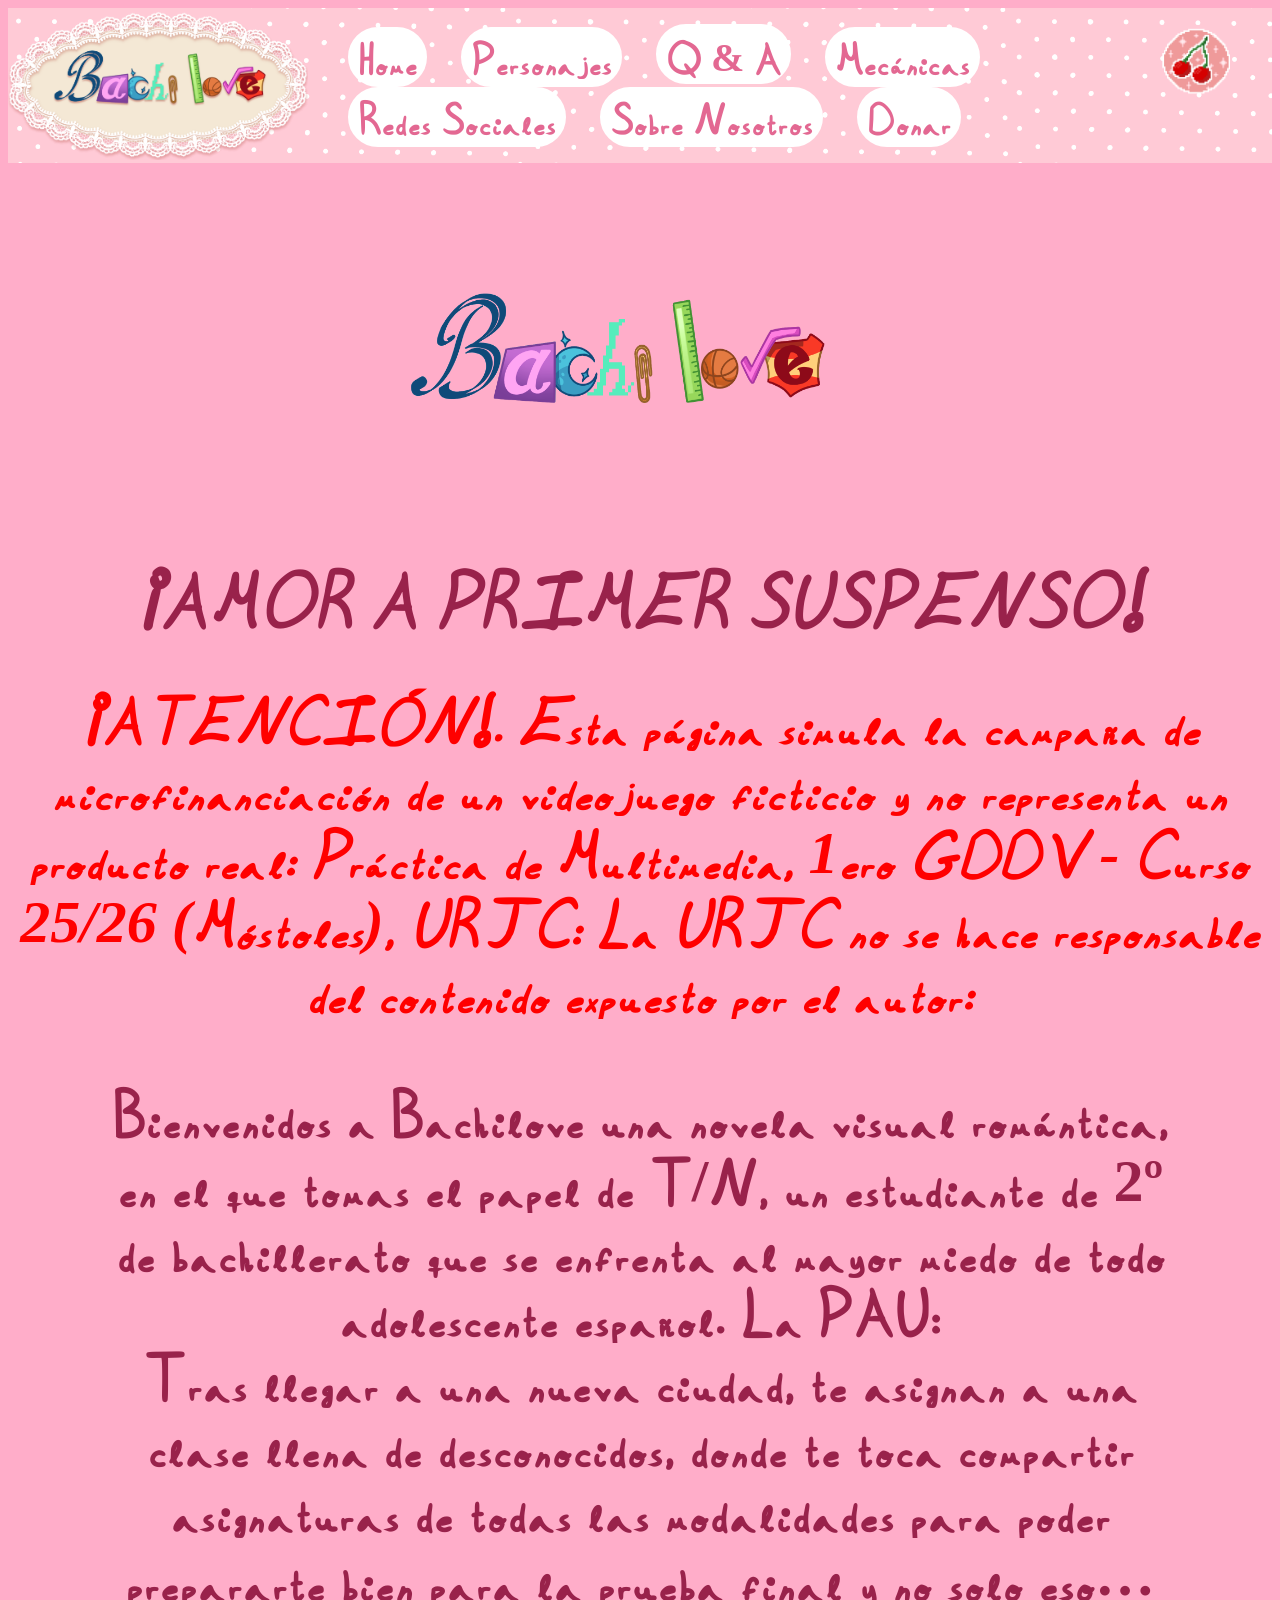
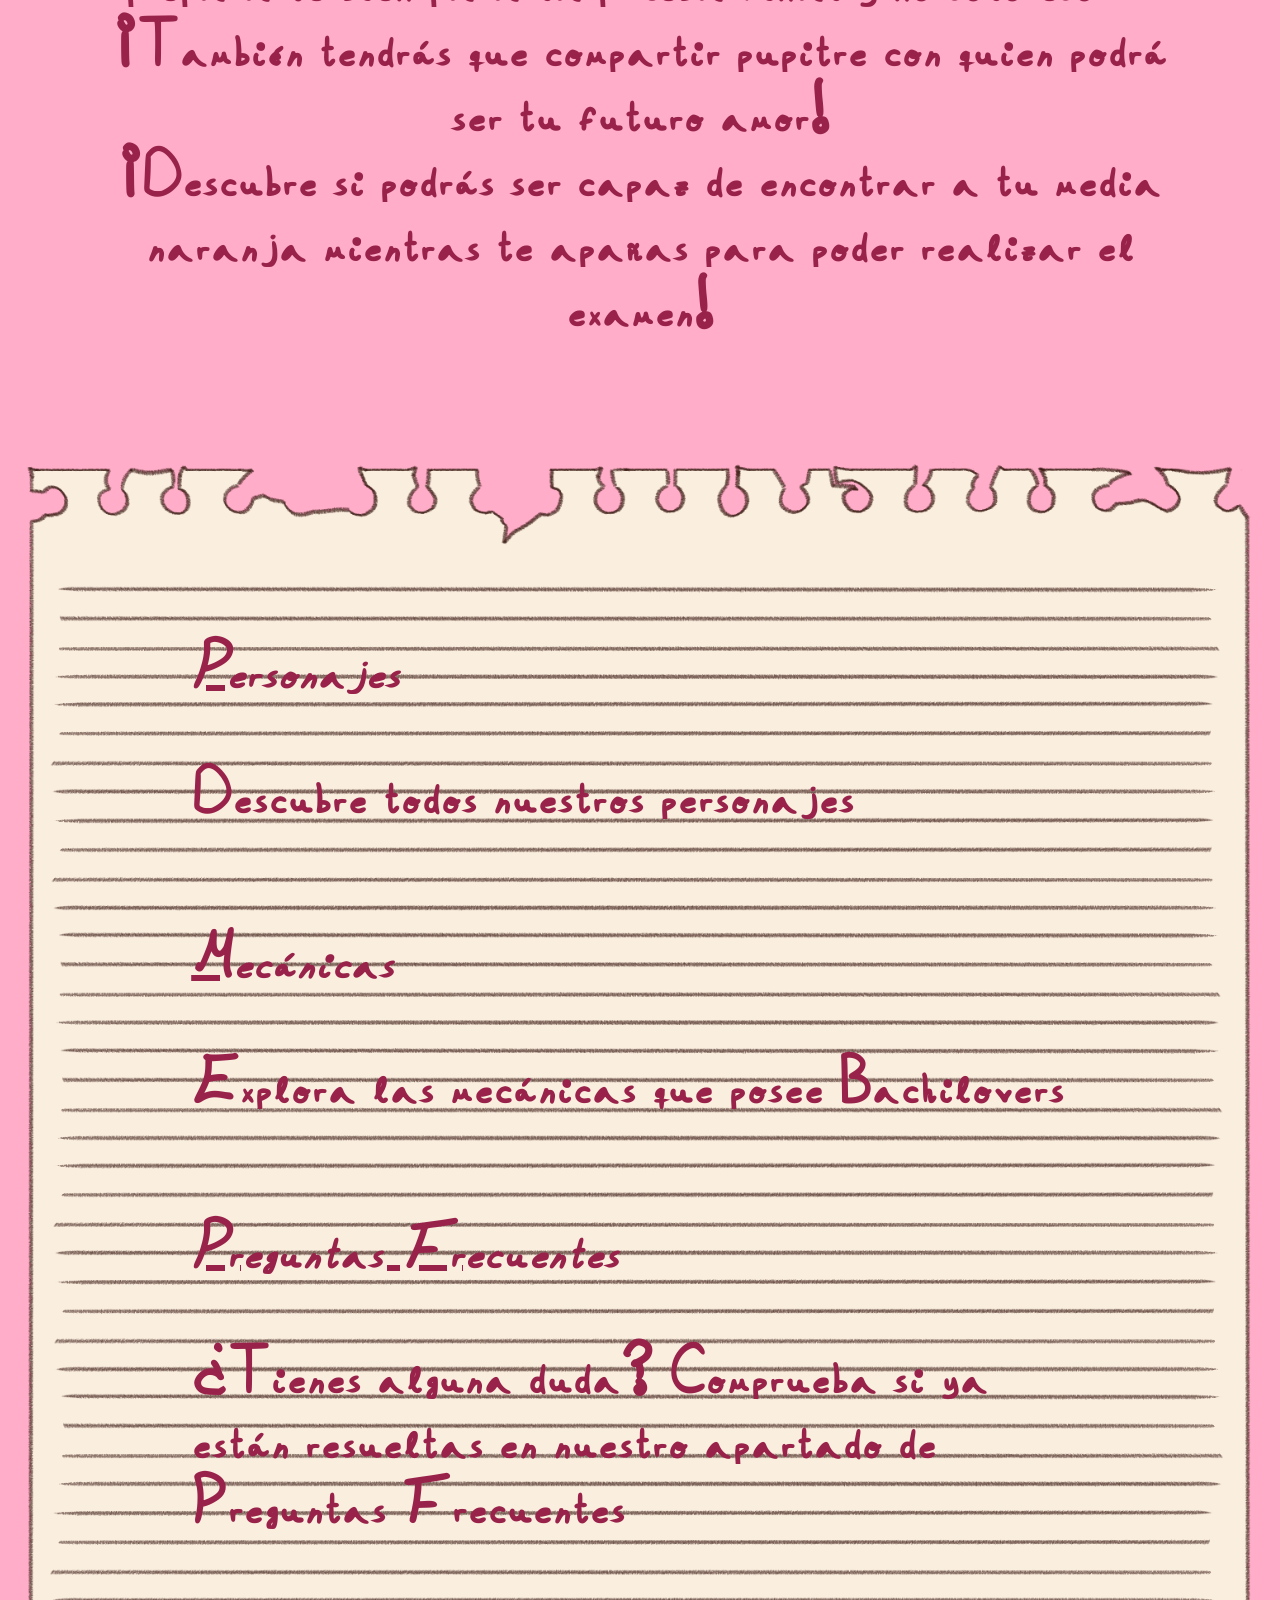
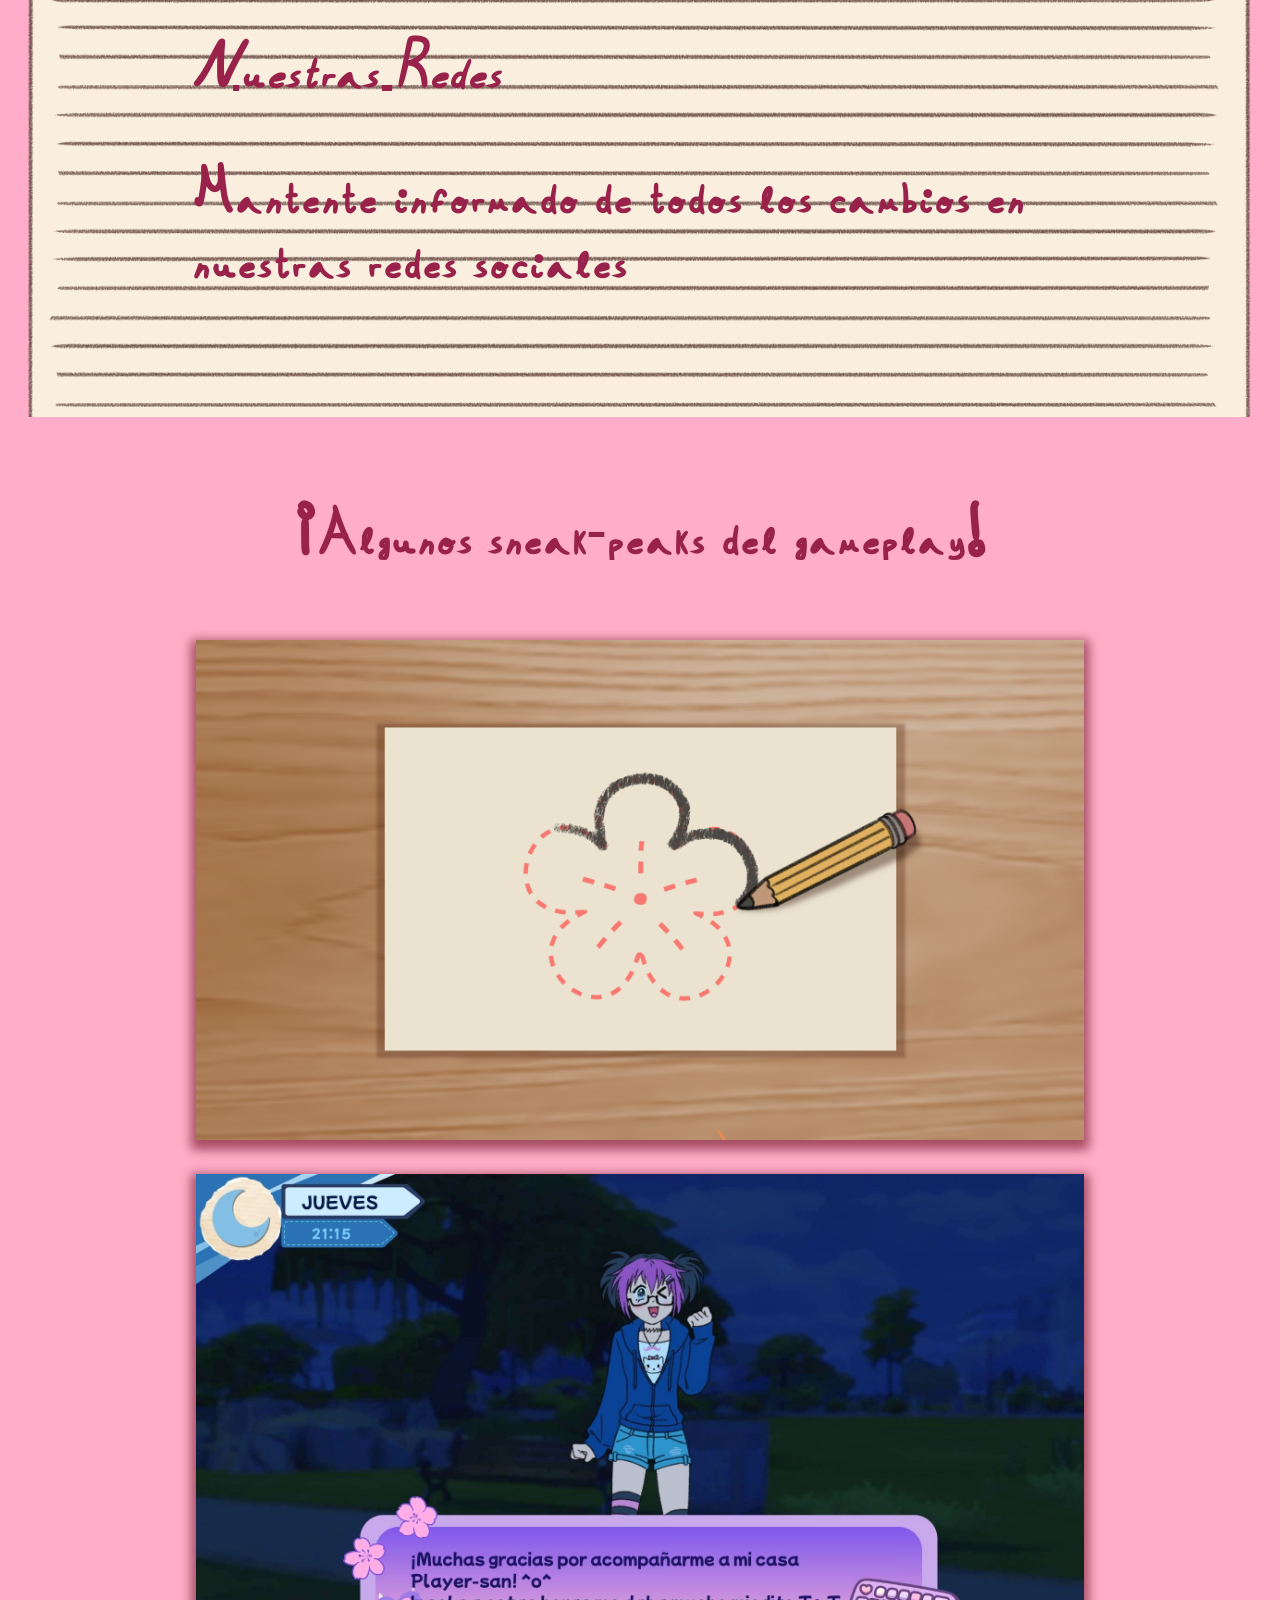
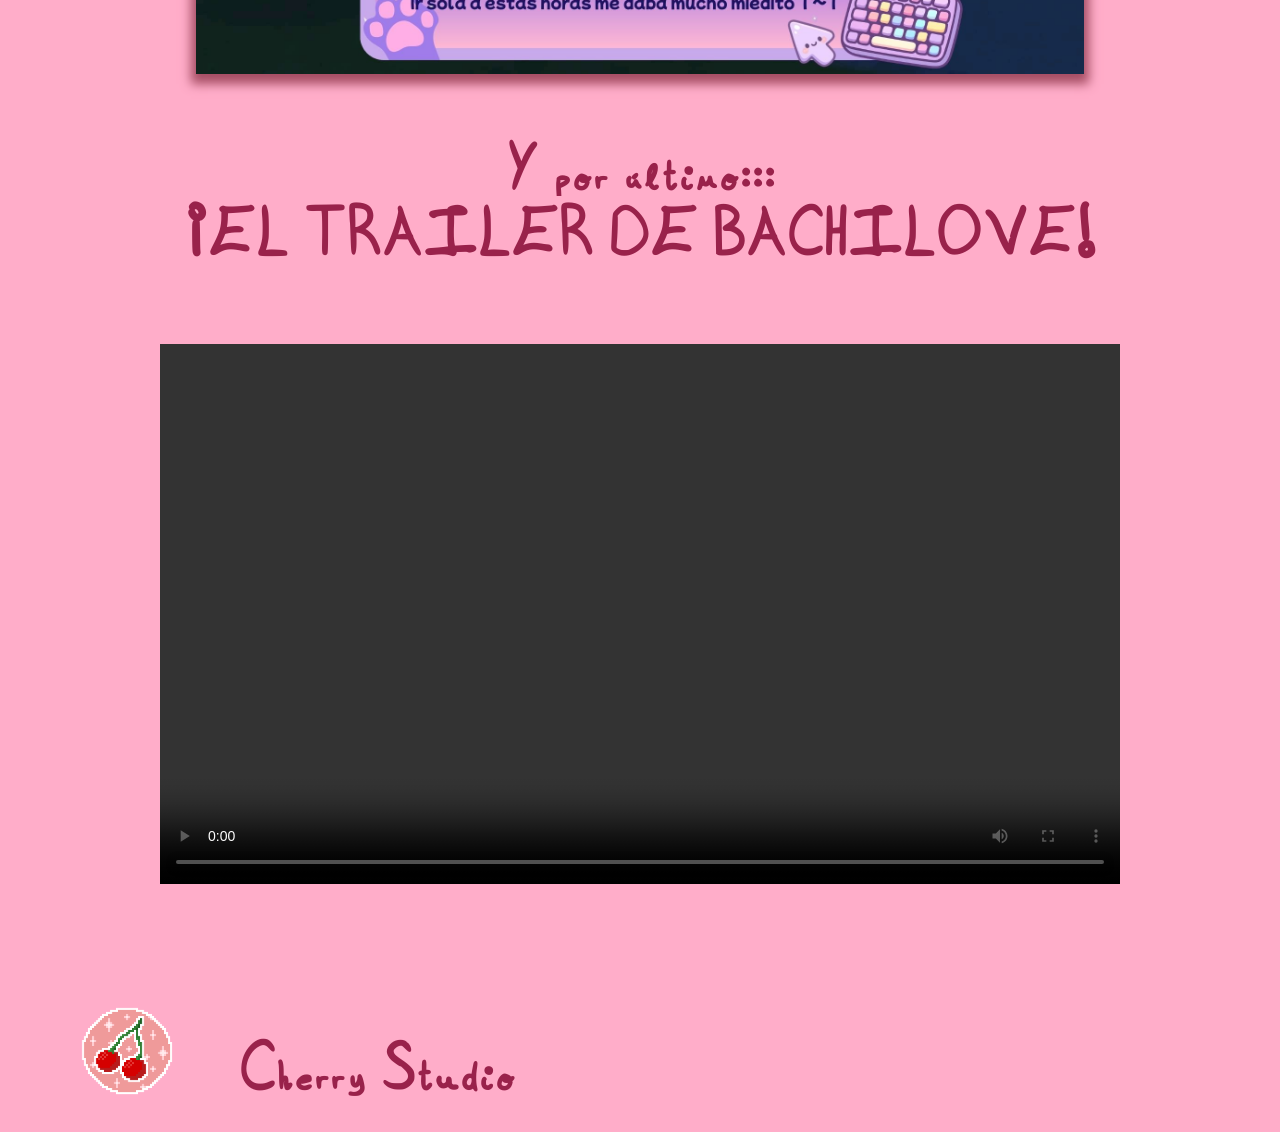
<file: index.html>
<html>
    <head>
        <meta charset="UTF-8">
        <title>Bachilove </title>
        <link rel="stylesheet" href="Home.css">
        
    </head>
    <body>
        <header>
	<div class="header">
		
		<nav>
		<div class="navdiv">
		<div class="logo">
			<img class="logoIMG" src="logo_fondo.png">
		</div>
		<ul>
			<li><a href="Home.html">Home</a></li>
      	 	<li><a href="Personajes.html">Personajes</a></li>
          	<li><a href ="QyA.html">Q & A</a></li>
      	    <li><a href ="Mecánicas.html">Mecánicas</a></li>
           	<li><a href ="Redes.html">Redes Sociales</a></li>
            <li><a href="Sobre Nosotros.html">Sobre Nosotros</a></li>
        	<li><a href ="Donar.html">Donar</a></li>
            
		</ul>
        <img class="logo_Cherry" src="logo_Cherry.png">
		</div>
 		</nav>
		
	</div>
	</header>
        <h1><img class="img1" src="logo_bachilove.png" height="300px" width="500px"></h1>
        <h2>¡AMOR A PRIMER SUSPENSO!</h2>
        <div class="disclamer">¡ATENCIÓN!: Esta página simula la campaña de microfinanciación de un videojuego ficticio y no representa un producto real. 
            Práctica de Multimedia, 1ero GDDV - Curso 25/26 (Móstoles), URJC. La URJC no se hace responsable del contenido expuesto por el autor.</div>
        <main>
            <p>Bienvenidos a <strong>Bachilove</strong> una novela visual romántica, en el que tomas el papel de T/N, un estudiante de 2º de bachillerato que se enfrenta al mayor miedo de todo adolescente español: La PAU. <br>
            Tras llegar a una nueva ciudad, te asignan a una clase llena de desconocidos, donde te toca compartir asignaturas de todas las modalidades para poder prepararte bien para la prueba final y no solo eso… <br>¡También tendrás que compartir pupitre con quien podrá ser tu futuro amor!
            <br>
            ¡Descubre si podrás ser capaz de encontrar a tu media naranja mientras te apañas para poder realizar el examen!</p> <br>
        </main>
	<div class="parrafo">
        <article>
            <header>
                <a href="Personajes.html">Personajes</a>
            </header>
            <p>Descubre todos nuestros personajes</p>
        </article>
        <article>
            <header>
                <a href="Mecánicas.html">Mecánicas</a>
            </header>
            <p>Explora las mecánicas que posee Bachilovers</p>
        </article>
        <article>
            <header>
                <a href="QyA.html">Preguntas Frecuentes</a>
            </header>
            <p>¿Tienes alguna duda? Comprueba si ya están resueltas en nuestro apartado de Preguntas Frecuentes</p>
        </article>
        <article>
            <header>
                <a href ="Redes.html">Nuestras Redes</a>
            </header>
            <p>Mantente informado de todos los cambios en nuestras redes sociales</p>
        </article>
	</div>
    <br>
    <p>¡Algunos sneak-peaks del gameplay!</p>
    <br>
    <img src="gameplay_dibujo.jpg" height="500px" > <br> <br>
    <img src="gameplay_parque.jpg" height="500px" >
    <p>Y por último... <br><strong>¡EL TRAILER DE BACHILOVE!</strong></p>
    <video width="960" height="540" controls>
        <source src="Trailer.mp4" type="video/mp4">
        
    </video>
    <footer>
        <div class="Studio" >
        <p>Cherry Studio</p>
        </div>
    </footer>
    
    </body>
</html>
</file>
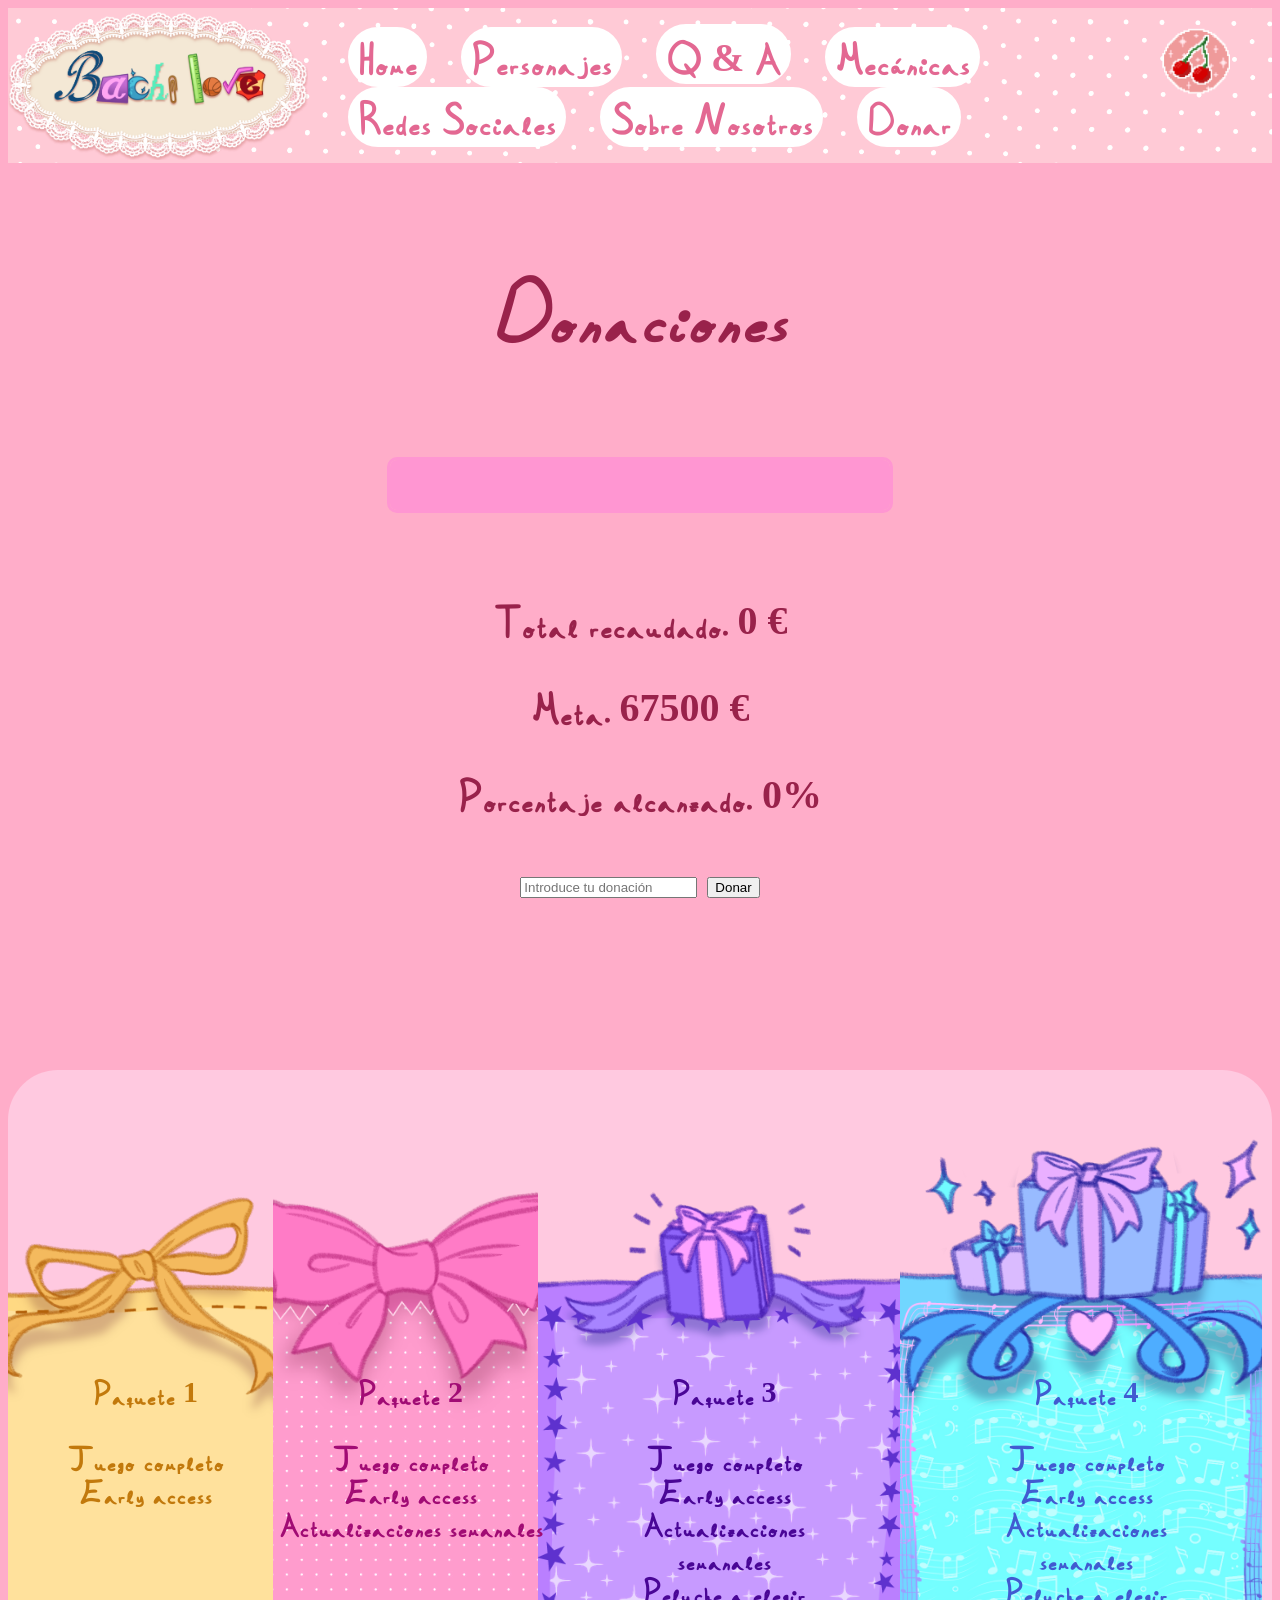
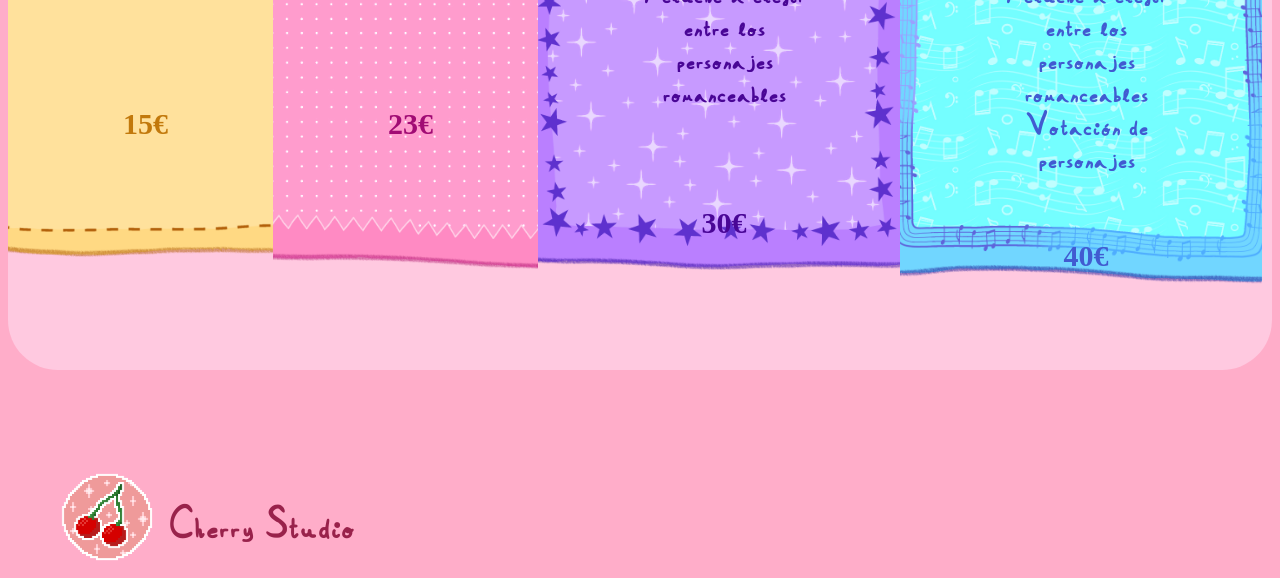
<file: Donar.html>
<html>
    <head>
        <meta charset="UTF-8">
        <title>Ayudanos a desarrollar Bachilove</title>
		<link rel="stylesheet" href="Donar.css">
		<script defer src="PRUEBA.js"></script>
    </head>
    <body>
        <header>
	<div class="header">
		
		<nav>
		<div class="navdiv">
		<div class="logo">
			<img class="logoIMG" src="logo_fondo.png">
		</div>
		<ul>
			<li><a href="Home.html">Home</a></li>
      	 	<li><a href="Personajes.html">Personajes</a></li>
          	<li><a href ="QyA.html">Q & A</a></li>
      	    <li><a href ="Mecánicas.html">Mecánicas</a></li>
           	<li><a href ="Redes.html">Redes Sociales</a></li>
            <li><a href="Sobre Nosotros.html">Sobre Nosotros</a></li>
        	<li><a href ="Donar.html">Donar</a></li>
		</ul>
		<img class="logo_Cherry" src="logo_Cherry.png">
		</div>
 		</nav>
		
	</div>
	</header>

    <h1>Donaciones</h1>
    <main>
        
	<div class="progress">
		<div class="bar">
			<div id="progressValue" class="progressValue"></div>
		</div>
	</div>
	<p><br>Total recaudado: <span id="recaudado">0</span> €</p>
	<p>Meta: <span id="meta">67500</span> €</p>
	<p>Porcentaje alcanzado: <span id="porcentaje">0</span>%</p>

	<input type="number" id="donacionInput" placeholder="Introduce tu donación">
	<button id="donarBtn">Donar</button>
	<script src="C:\uni\Multimedia\web_presentar\JS\PRUEBA.js"></script>

    	</br> </br> </br>
    </main>
    

	<div class="container">
		<div class="element element-1"><p>Paquete 1 <br><br>Juego completo
			<br> Early access <br><br><br><br><br><br><br>15€ 
			</p></div>
		<div class="element element-2"><p>Paquete 2 <br><br>Juego completo
			<br> Early access <br> Actualizaciones semanales <br><br><br><br><br><br>23€ 
			</p></div>
		<div class="element element-3"><p>Paquete 3 <br><br>Juego completo
			<br> Early access <br> Actualizaciones semanales <br> Peluche a elegir entre 
			los personajes romanceables <br><br><br><br>30€ 
			</p></div>	
		<div class="element element-4"><p>Paquete 4 <br><br>Juego completo
			<br> Early access <br> Actualizaciones semanales <br> Peluche a elegir entre 
			los personajes romanceables <br> Votación de personajes <br><br><br>40€ 
			</p></div>
	</div>
	<footer>
        <div class="Studio" >
        <p>Cherry Studio</p>
        </div>
    </footer>
    </body>
</html>
</file>
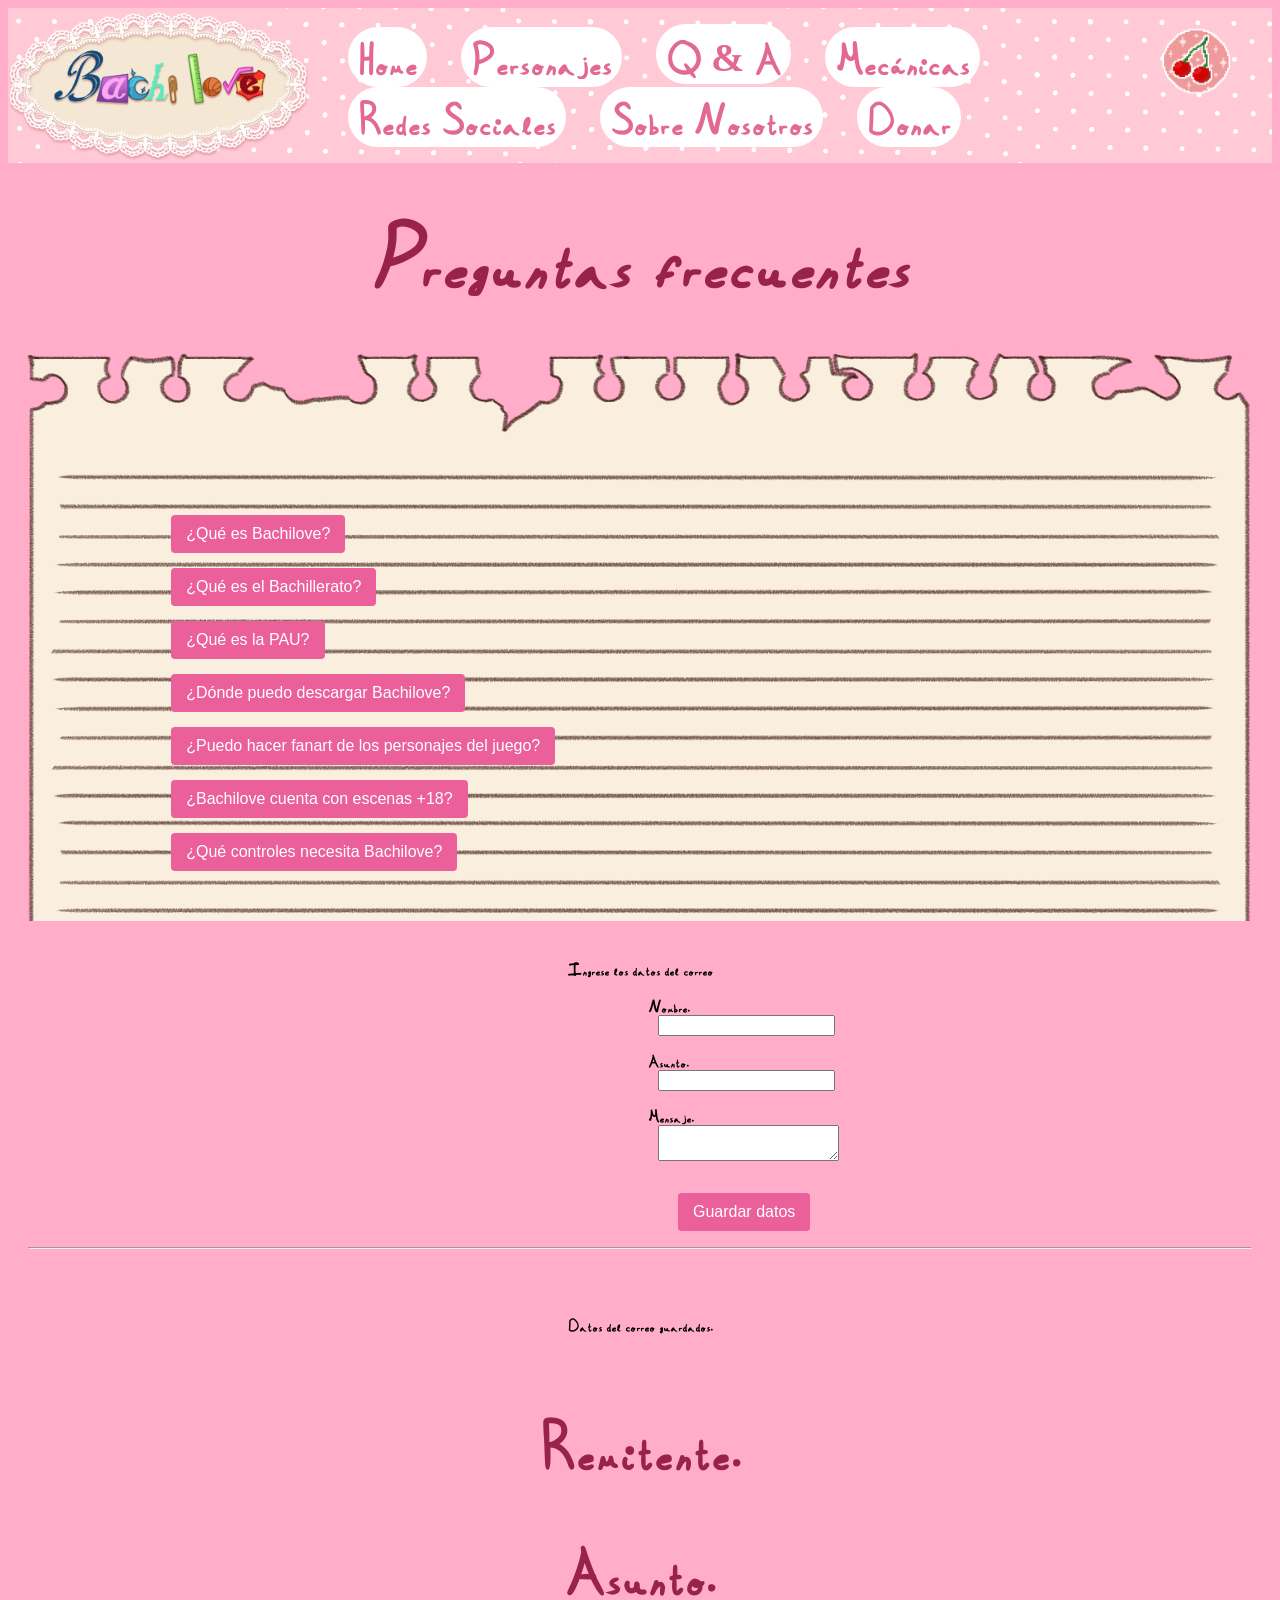
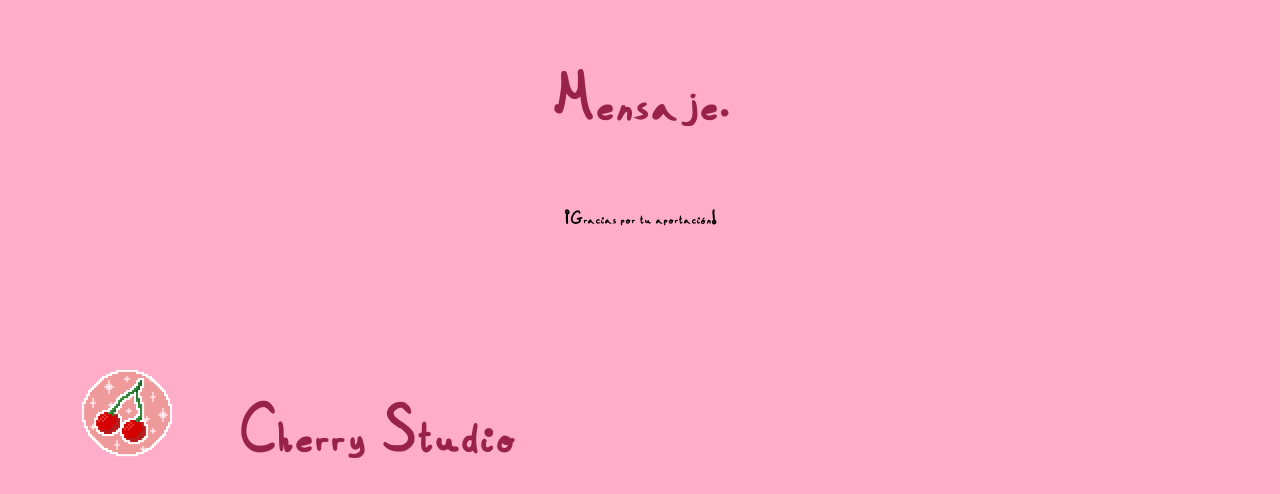
<file: QyA.html>
<html>
    <head>
        <meta charset="UTF-8">
        <title>Preguntas frecuentes</title>

        <link rel="stylesheet" href="Home.css">
    </head>
    <body>
        <header>
	<div class="header">
		
		<nav>
		<div class="navdiv">
		<div class="logo">
			<img class="logoIMG" src="logo_fondo.png">
		</div>
		<ul>
			<li><a href="Home.html">Home</a></li>
      	 	<li><a href="Personajes.html">Personajes</a></li>
          	<li><a href ="QyA.html">Q & A</a></li>
      	    <li><a href ="Mecánicas.html">Mecánicas</a></li>
           	<li><a href ="Redes.html">Redes Sociales</a></li>
            <li><a href="Sobre Nosotros.html">Sobre Nosotros</a></li>
        	<li><a href ="Donar.html">Donar</a></li>
		</ul>
		<img class="logo_Cherry" src="logo_Cherry.png">
		</div>
 		</nav>
		
	</div>
	</header>
        <h1>Preguntas frecuentes</h1>
        <main>
			<div class="parrafo">
			<button id="btn-info1">¿Qué es Bachilove?</button>

    		<div id="panel-info1" class="panel-info1">
        	<p>Bachilove es una novela visual romántica, en el que tomas el papel de un estudiante de 2º de bachillerato. 
			¡Deberás conseguir superar la PAU mientras encuentras el amor en clase!</p>
    		</div>

			<br>
			<button id="btn-info2">¿Qué es el Bachillerato?</button>

    		<div id="panel-info2" class="panel-info2">
        	<p>En España, después de la enseñanza obligatoria (la ESO, alrededor de los 16 años) 
				puedes hacer una educación postobligatoria que procederá a la universidad, conocida como Bachillerato, 
				de duración de dos años. </p>
    		</div>

			<br>
			<button id="btn-info3">¿Qué es la PAU?</button>

    		<div id="panel-info3" class="panel-info3">
        	<p>La PAU (Prueba de Acceso a la Universidad) es el examen oficial que se realiza después de acabar Bachillerato
				 para los estudiantes en España que quieran acceder a estudios universitarios de grado. </p>
    		</div>

			<br>
			<button id="btn-info4">¿Dónde puedo descargar Bachilove?</button>

    		<div id="panel-info4" class="panel-info4">
        	<p>Bachilove se encuentra disponible tanto en Steam como <a href="https://itch.io/">Itch.io</a> 
				por el precio base de 15€. </p>
			</div>

			<br>
			<button id="btn-info5">¿Puedo hacer fanart de los personajes del juego?</button>

    		<div id="panel-info5" class="panel-info5">
        	<p>¡Por supuesto! Mientras no tenga ninguna temática propia +18, incentivamos a que compartáis vuestro arte y 
				nos mencionéis en redes.
 			</p>
    		</div>

			<br>
			<button id="btn-info6">¿Bachilove cuenta con escenas +18?</button>

    		<div id="panel-info6" class="panel-info6">
        	<p>No, Bachilove está inspirado en la secundaria y todos nuestros personajes son adolescentes, 
				por lo que cualquier sugerencia sexual está completamente fuera de nuestras opciones, ahora y siempre. </p>
    		</div>

			<br>
			<button id="btn-info7">¿Qué controles necesita Bachilove?</button>

    		<div id="panel-info7" class="panel-info7">
        	<p>Bachilove es principalmente un juego de Point & Click, pero también necesitarás del teclado para algunos minijuegos.</p>
    		</div>

			<script src="QyA.js"></script>
			</div>

        <article>
				<header class="h">Ingrese los datos del correo</header>

    				<form id="correoForm">
        			<label>Nombre:</label><br>
        			<input type="text" id="nombre" required><br><br>

        			<label>Asunto:</label><br>
        			<input type="text" id="asunto" required><br><br>

       				<label>Mensaje:</label><br>
        			<textarea id="texto" required></textarea><br><br>

        			<button class="buttonC" type="submit">Guardar datos</button>
    				</form>

    				<hr>
			</article>

			<article>
    				<header class="h">Datos del correo guardados:</header>
    					<p><strong>Remitente:</strong> <span id="out-nombre"></span></p>
    					<p><strong>Asunto:</strong> <span id="out-asunto"></span></p>
    					<p><strong>Mensaje:</strong> <span id="out-texto"></span></p>
					<footer>¡Gracias por tu aportación!</footer>
					<script src="Correos.js"></script>
			</article>

        </main>
		<footer>
        <div class="Studio" >
        <p>Cherry Studio</p>
        </div>
    </footer>
    </body>
</html>
</file>
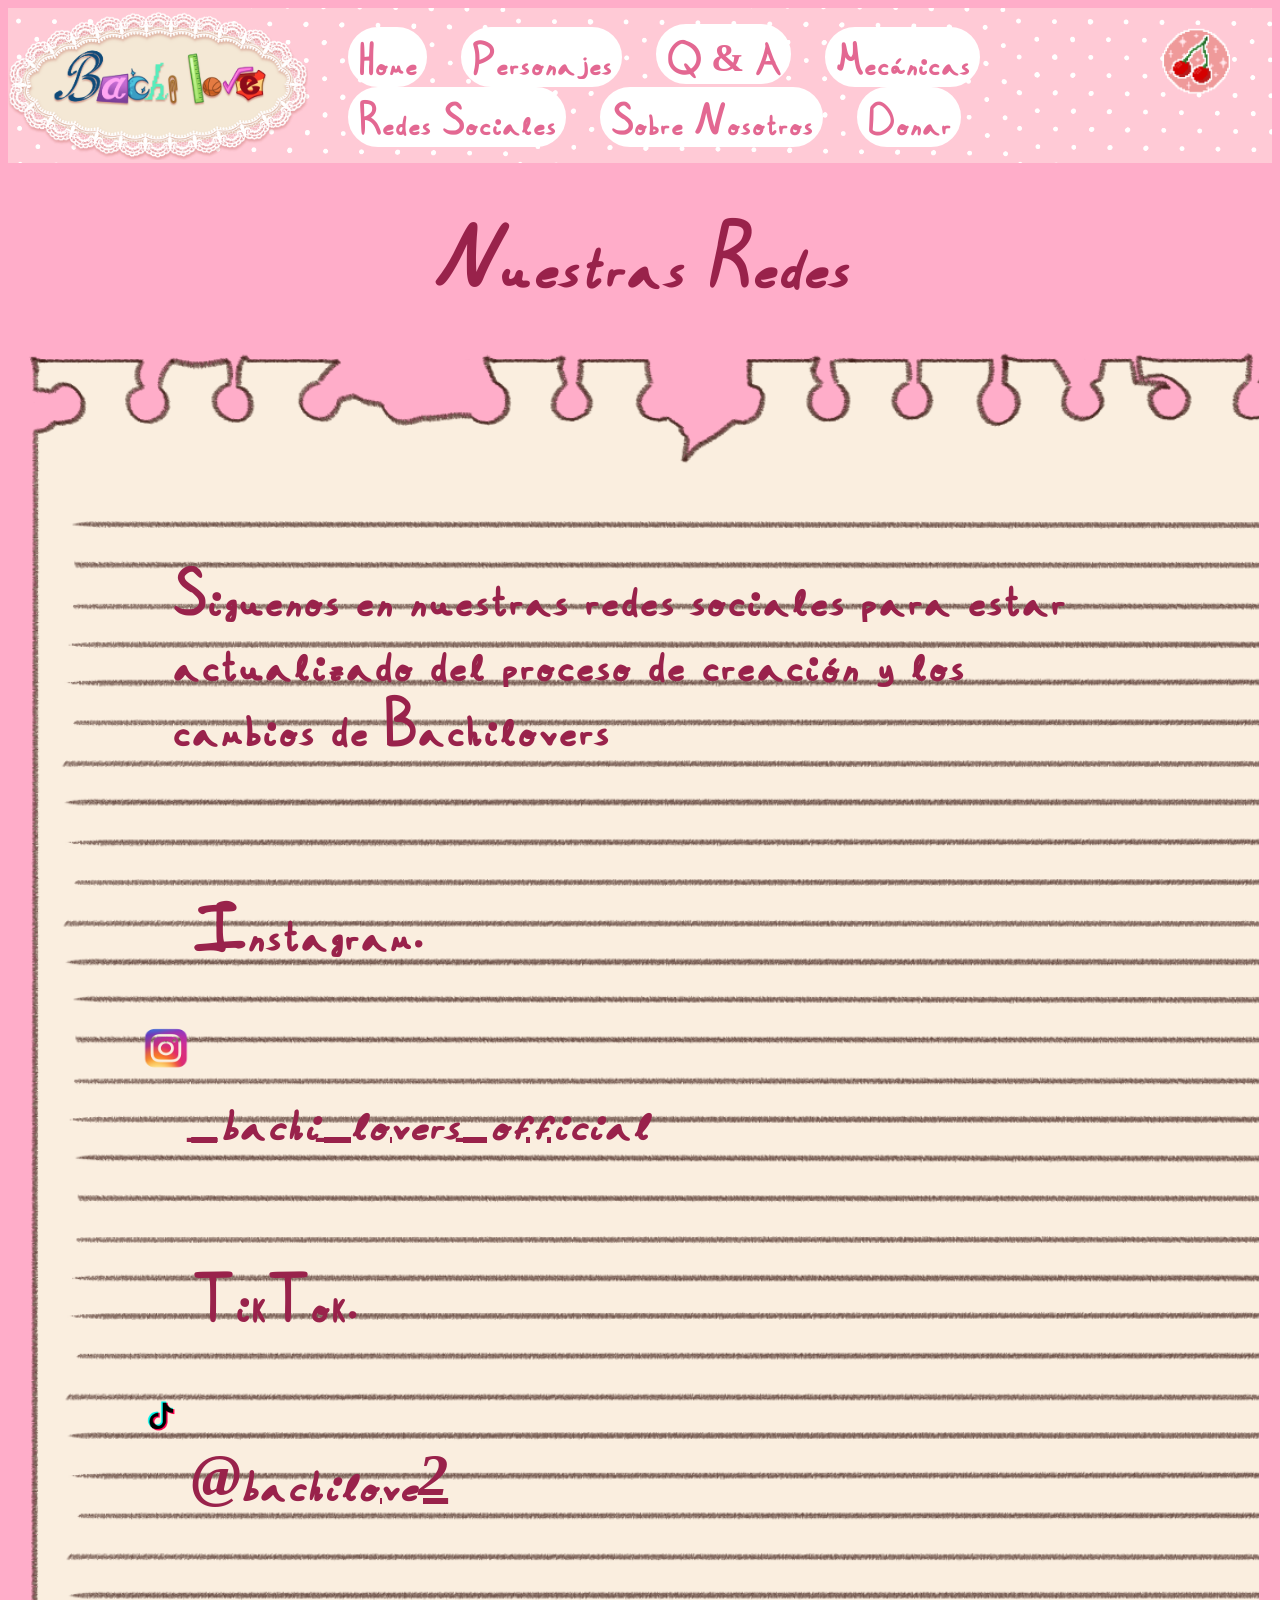
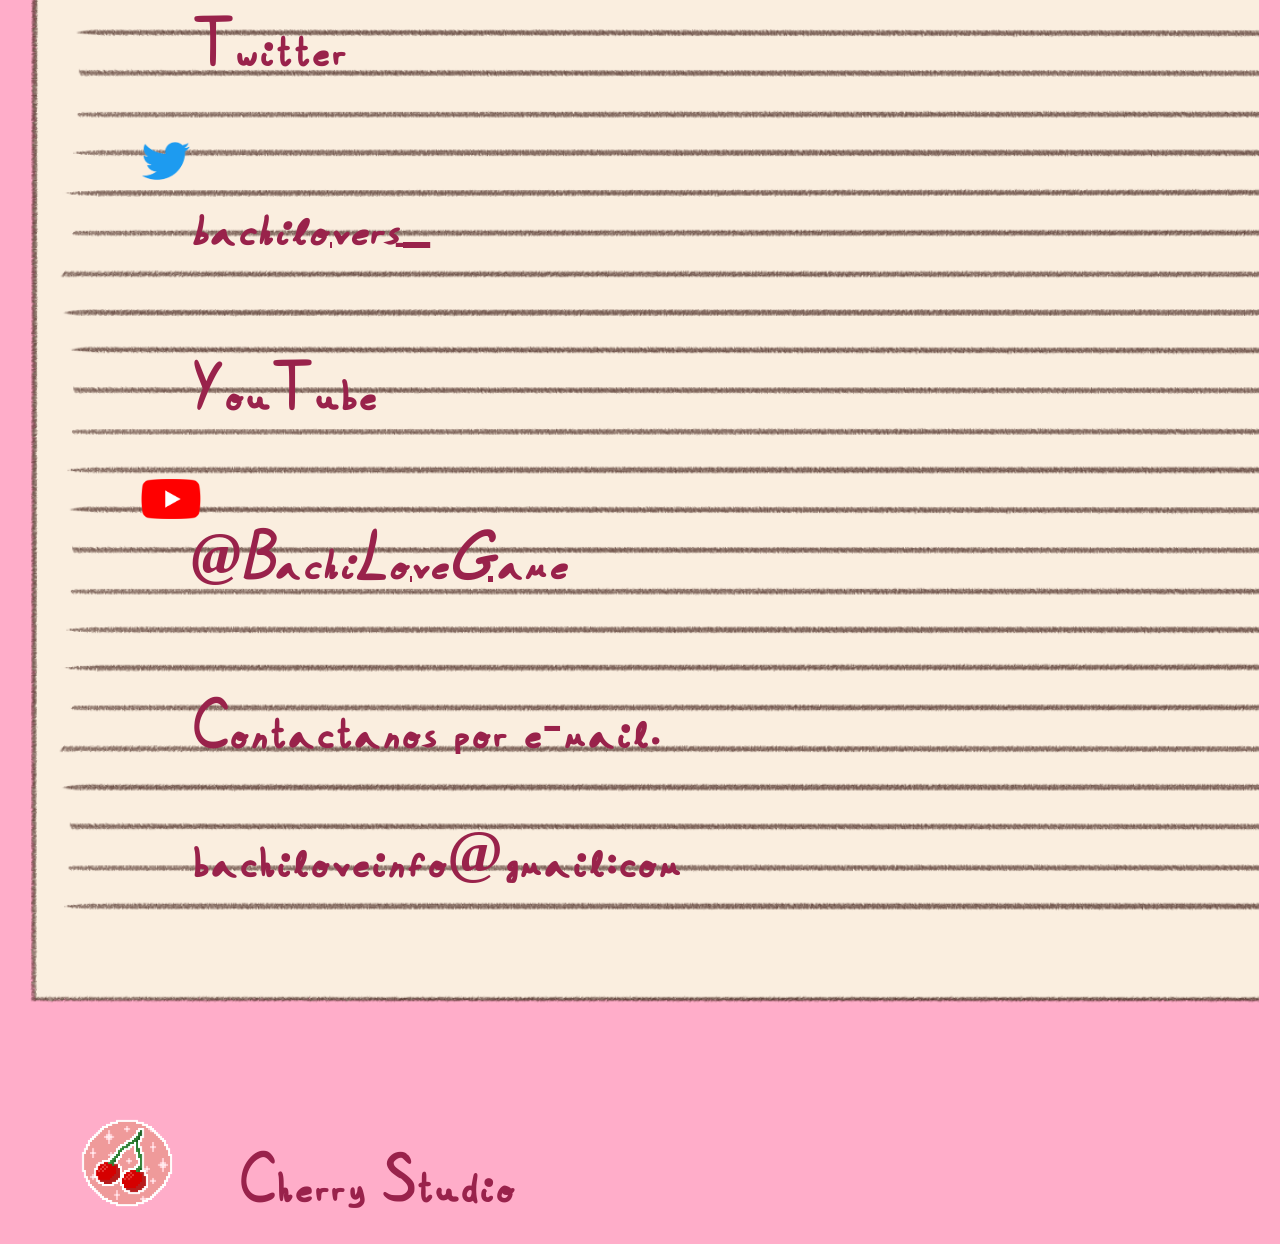
<file: Redes.html>
<html>
    <head>
        <meta charset="UTF-8">
        <title>Sigue las actualizaciones de Bachilove</title>
        <link rel="stylesheet" href="Home.css">
    </head>
    <body>
        <header>
	<div class="header">
		
		<nav>
		<div class="navdiv">
		<div class="logo">
			<img class="logoIMG" src="logo_fondo.png">
		</div>
		<ul>
			<li><a href="Home.html">Home</a></li>
      	 	<li><a href="Personajes.html">Personajes</a></li>
          	<li><a href ="QyA.html">Q & A</a></li>
      	    <li><a href ="Mecánicas.html">Mecánicas</a></li>
           	<li><a href ="Redes.html">Redes Sociales</a></li>
            <li><a href="Sobre Nosotros.html">Sobre Nosotros</a></li>
        	<li><a href ="Donar.html">Donar</a></li>
		</ul>
        <img class="logo_Cherry" src="logo_Cherry.png">
		</div>
 		</nav>
		
	</div>
	</header>
    
        <h1>Nuestras Redes</h1>
        <div class="parrafo">
        <main>
            <p>Siguenos en nuestras redes sociales para estar actualizado del proceso de creación y los cambios de Bachilovers</p>
        </main>
        <article>
            <header>
                <p>Instagram:</p>
                <img class="img2" src="logo ig.png" height="60px" width="50px">
            </header>
            <a href="https://www.instagram.com/_bachi_lovers_official">_bachi_lovers_official</a>
        </article>
    </br>
        <article>
            <header>
                <p>TikTok:</p>
                <img class="img2" src="logo tiktok.png" height="50px" width="40px">
            </header>
            <a href="https://www.tiktok.com/@bachilove2">@bachilove2</a>
        </article>
        <article>
            <header>
                <p>Twitter</p>
                <img class="img2" src="logo twitter.png" height="50px" width="50px">
            </header>
            <a href="https://x.com/bachilovers_">bachilovers_</a>
        </article>
        <article>
            <header>
                <p>YouTube</p>
                <img class="img2" src="Youtube_logo.png" height="40px" width="60px">
            </header>
            <a href="https://www.youtube.com/@BachiLoveGame">@BachiLoveGame</a>
        </article>
        <article>
            <header>
                <p>Contactanos por e-mail:</p>
            </header>
            <p>bachiloveinfo@gmail.com</p>
        </article>
        </div>
       <footer>
        <div class="Studio" >
        <p>Cherry Studio</p>
        </div>
    </footer>
    </body>
</html>
</file>
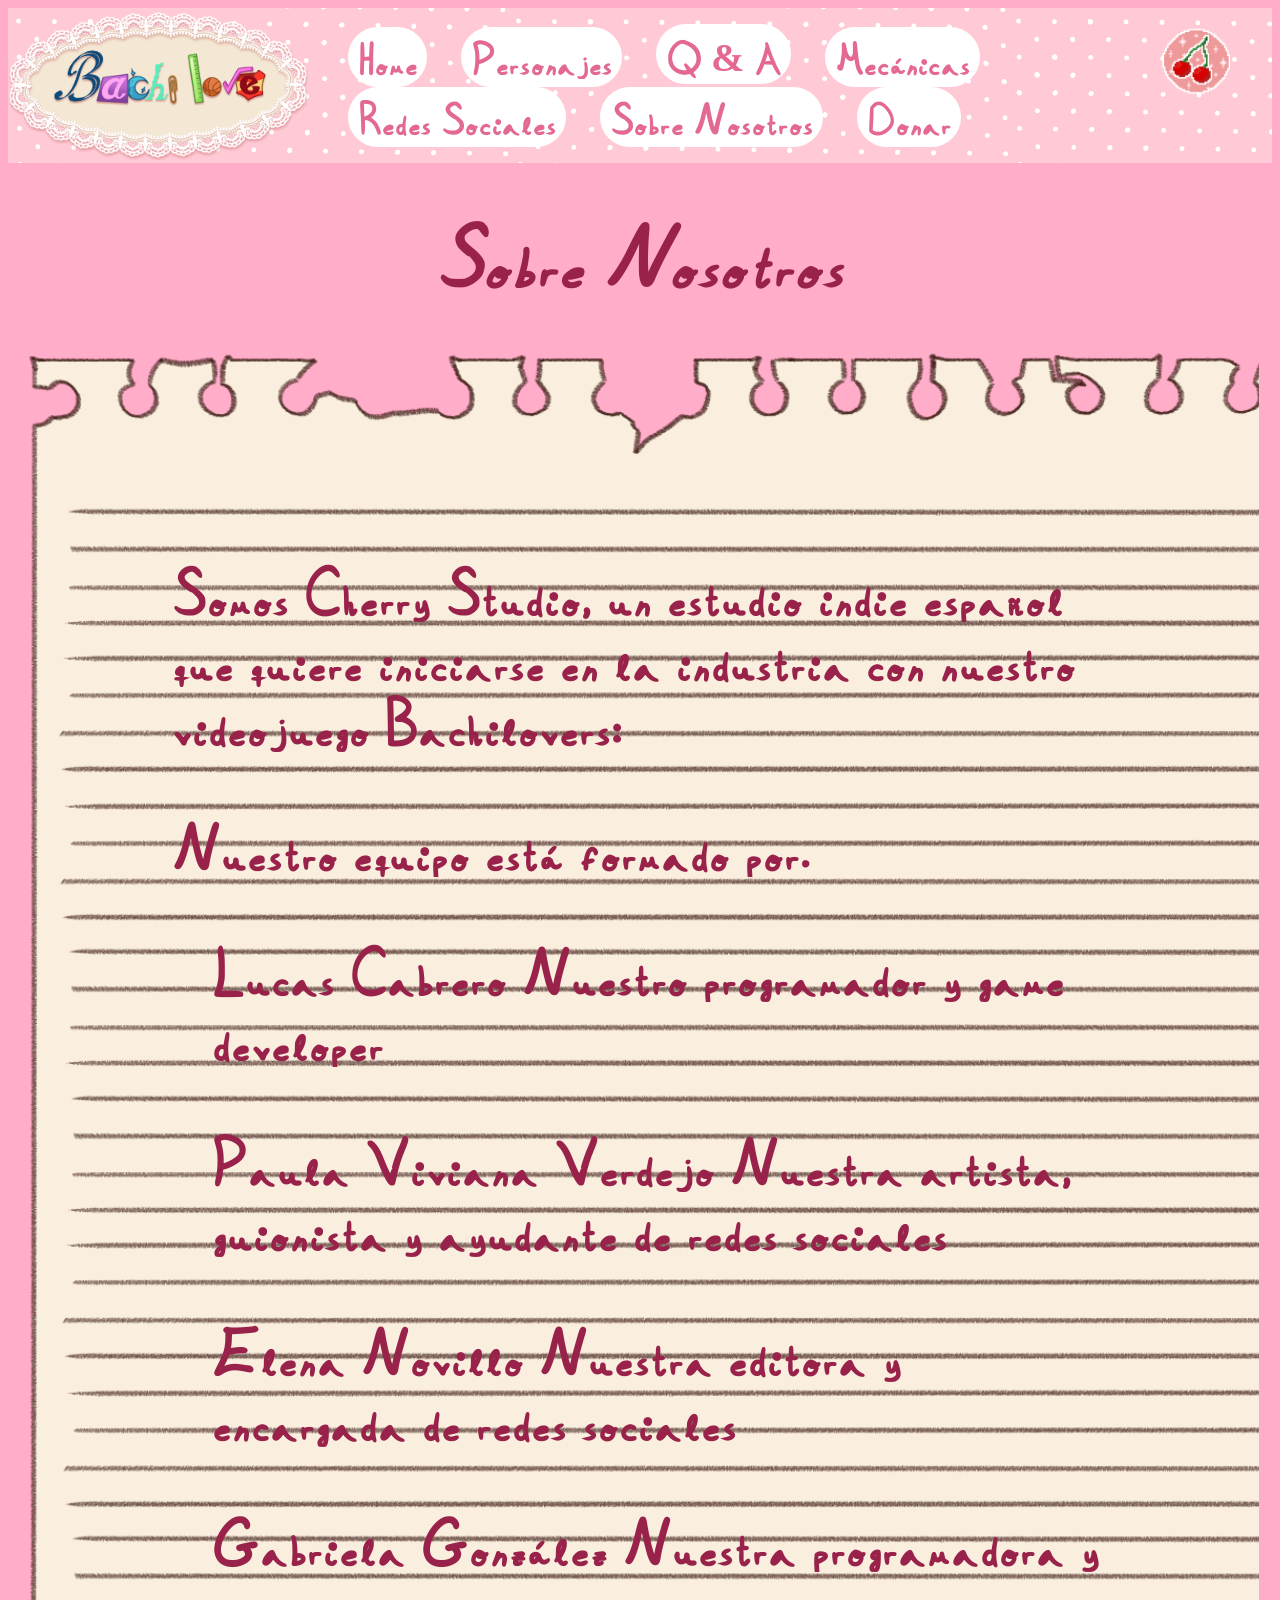
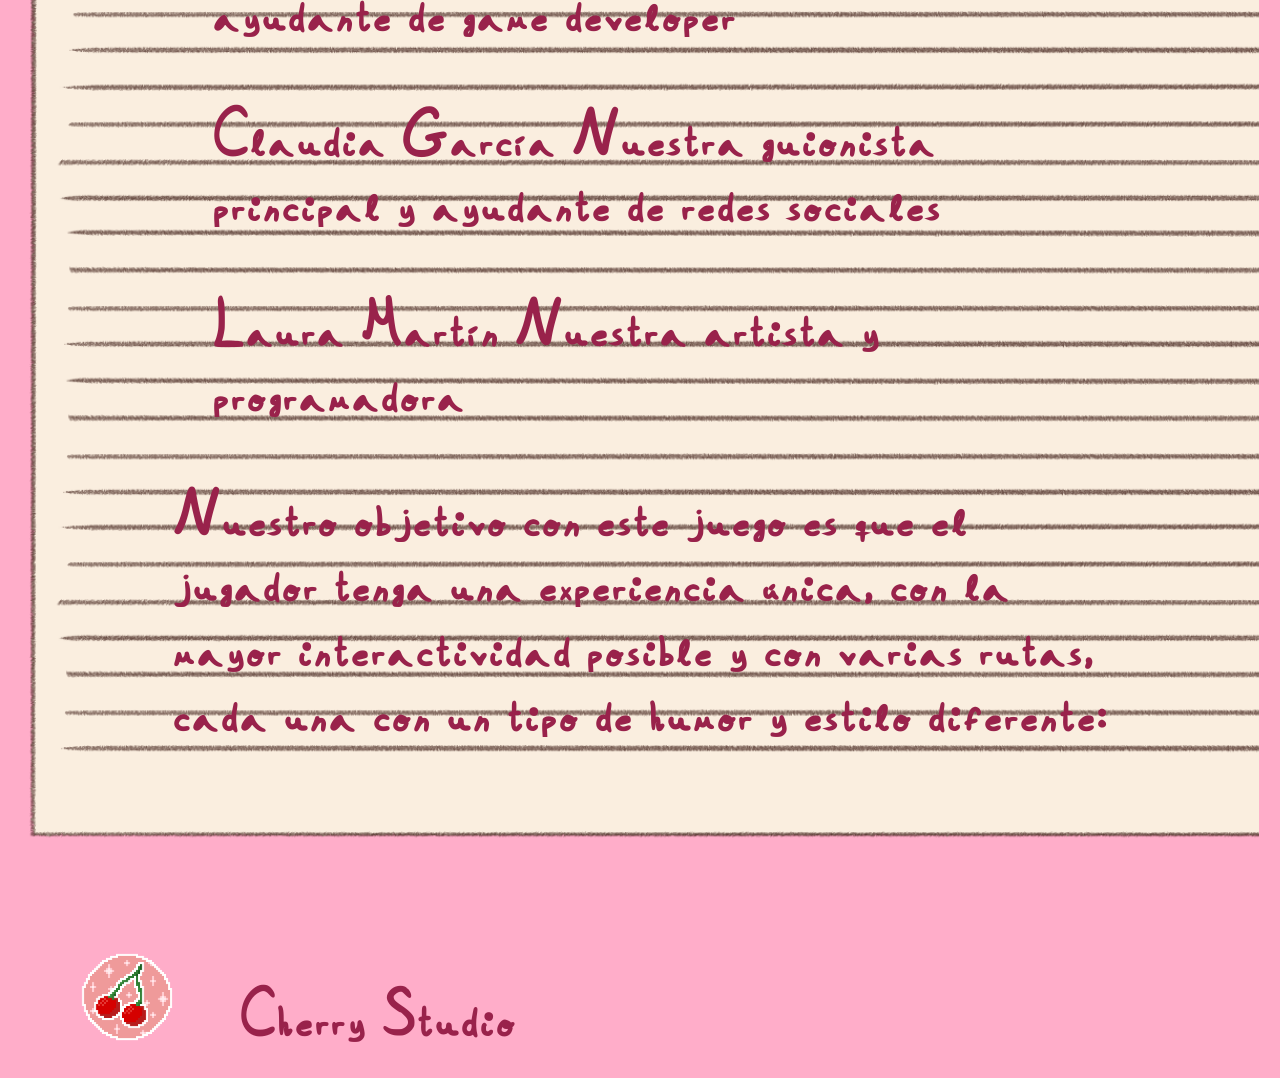
<file: Sobre Nosotros.html>
<html>
    <head>
        <meta charset="UTF-8">
        <title>Conoce al equipo de Bachilove</title>
        <link rel="stylesheet" href="Home.css">
    </head>
    <body>
        <header>
	<div class="header">
		
		<nav>
		<div class="navdiv">
		<div class="logo">
			<img class="logoIMG" src="logo_fondo.png">
		</div>
		<ul>
			<li><a href="Home.html">Home</a></li>
      	 	<li><a href="Personajes.html">Personajes</a></li>
          	<li><a href ="QyA.html">Q & A</a></li>
      	    <li><a href ="Mecánicas.html">Mecánicas</a></li>
           	<li><a href ="Redes.html">Redes Sociales</a></li>
            <li><a href="Sobre Nosotros.html">Sobre Nosotros</a></li>
        	<li><a href ="Donar.html">Donar</a></li>
		</ul>
        <img class="logo_Cherry" src="logo_Cherry.png">
		</div>
 		</nav>
		
	</div>
	</header>
        <h1>Sobre Nosotros</h1>
	<div class="parrafo">
        <main>
            <p>Somos <strong>Cherry Studio</strong>, un estudio indie español que quiere iniciarse en la industria con nuestro videojuego <strong>Bachilovers</strong>.</p>
            <p>Nuestro equipo está formado por:</p>
            <ul>
            <p><strong>Lucas Cabrero</strong> Nuestro programador y game developer</p>
            <p><strong>Paula Viviana Verdejo</strong> Nuestra artista, guionista y ayudante de redes sociales</p>
            <p><strong>Elena Novillo</strong> Nuestra editora y encargada de redes sociales</p>
            <p><strong>Gabriela González</strong> Nuestra programadora y ayudante de game developer</p>
            <p><strong>Claudia García</strong> Nuestra guionista principal y ayudante de redes sociales</p>
            <p><strong>Laura Martín</strong> Nuestra artista y programadora</p>
            </ul>
            <p>Nuestro objetivo con este juego es que el jugador tenga una <strong>experiencia única</strong>, con la mayor interactividad posible y con varias rutas, cada una con un tipo de humor y estilo diferente.
            </p>
		 </main>
	</div>
    <footer>
        <div class="Studio" >
        <p>Cherry Studio</p>
        </div>
    </footer>
    </body>
</html>
</file>
<file: Home.css>
@font-face {
  font-family: Bachilove-Regular;
  src: url(Bachilove-Regular.ttf);
}


body {
		
	background-color: rgb(255, 173, 201);
	position: relative;
	cursor: url(cursor_bachilove.png), auto;
	font-family: Bachilove-Regular;
	font-weight:bold;			
	}
		
			
a {
	text-decoration: none;
}
a:hover{
			cursor: url(cursor_hover.png), auto;
		}
	
.header{
	display: inline-block;
	width:100%;
	min-height: 150px;
	background-color: rgb(255, 196, 216);
	background-image: url('banner.png');
	background-size: 500px;
	margin-top:0px;
	font-weight:bold;	
}

.logo{
	width: 300px;
	height: 150px;
}

.logoIMG{
	width: 300px;
	height: 150px;
	object-fit: contain;
	box-shadow: none;
}
	
.navdiv{
	display: flex;
	align-items: center;
	width: 100%;
}
li{
	list-style: none; 
	display: inline-block;
	height: 40px;
	margin-right:30px;
	background-color:white;
	border-style: solid;
	border-color: white;
	border-width: 10px;
	border-radius: 50px;
	cursor: pointer;
	text-align: center;
}
li a{
	font-size: 40px;
	color: rgb(227, 104, 146);
	font-weight:bold;	
}
.parrafo{
	width: 90%;
	min-height: 250px;
	margin: 0 auto;
	margin-top: 50px;
	padding-left:50px;
	padding-right:50px;
	padding-top:150px;
	padding-bottom:50px;
	background-image: url('hoja.png');
	background-size: cover;
	object-fit: fill;
	color: white;
}
.parrafo a{
	color:rgb(153, 34, 75);
	font-style: italic;
	text-decoration: underline;
	font-size: 60px;
	margin-left: 100px;
	margin-top: 100px;
}
.parrafo p{
	color:rgb(153, 34, 75);
	text-align: left;
	font-size: 60px;
}
h1{
	color: rgb(153, 34, 75);
	text-align:center;
	margin-top: 50px;
	margin-bottom: 50px;
	font-style: italic;
	font-weight: bold;
	font-size: 80px;
}
h2{
	color: rgb(153, 34, 75);
	text-align:center;
	margin-top: 50px;
	margin-bottom: 50px;
	font-style: italic;
	font-weight: bold;
	font-size: 70px;
}

p{
	color: rgb(153, 34, 75);
	font-size: 60px;
	text-align: center;
	margin-left: 50px;
	margin-right: 50px;
	padding-left: 50px;
	padding-right: 50px;
}
.disclamer{
	color: rgb(255, 0, 0);
	text-align:center;
	margin-top: 50px;
	margin-bottom: 50px;
	font-style: italic;
	font-weight: bold;
	font-size: 60px;
}
img{
	margin: auto;
	display: block;
	box-shadow: 0px 5px 10px 5px #a64e64;
}
.img1{
	box-shadow: none;
}
.img2{
	box-shadow: none;
	margin-left: 50px;
}
		
.panel-info1 {
	display: none; 
    margin-top: 15px;
	padding: 15px;
	background-color: rgb(255, 252, 240);
    border-left: 5px solid #ec66ec;
    border-radius: 4px;
}
.panel-info2 {
	display: none; 
    margin-top: 15px;
	padding: 15px;
	background-color: rgb(255, 252, 240);
    border-left: 5px solid #ec66ec;
    border-radius: 4px;
}
.panel-info3 {
	display: none; 
    margin-top: 15px;
	padding: 15px;
	background-color: rgb(255, 252, 240);
    border-left: 5px solid #ec66ec;
    border-radius: 4px;
}
.panel-info4 {
	display: none; 
    margin-top: 15px;
	padding: 15px;
	background-color: rgb(255, 252, 240);
    border-left: 5px solid #ec66ec;
    border-radius: 4px;
}
.panel-info5 {
	display: none; 
    margin-top: 15px;
	padding: 15px;
	background-color: rgb(255, 252, 240);
    border-left: 5px solid #ec66ec;
    border-radius: 4px;
}
.panel-info6 {
	display: none; 
    margin-top: 15px;
	padding: 15px;
	background-color: rgb(255, 252, 240);
    border-left: 5px solid #ec66ec;
    border-radius: 4px;
}
.panel-info7 {
	display: none; 
    margin-top: 15px;
	padding: 15px;
	background-color: rgb(255, 252, 240);
    border-left: 5px solid #ec66ec;
    border-radius: 4px;
}

/* Estilos estéticos para el botón */
button {
    padding: 10px 15px;
    background-color: rgb(235, 96, 154);
    color: white;
    border: none;
    border-radius: 4px;
    cursor: pointer;
    font-size: 16px;
	margin-left: 100px;
	margin-top: 15px;
}

button:hover {
    background-color: #d51ea7;
}
video{
	margin: auto;
	align-items: center;
	padding: 20px;
	display: block;
}
label{
	margin-left: 600px;
	padding: 20px;
	text-align: center;
}
article{
	padding: 20px;
	align-items: center;
}
input{
	margin-left: 630px;
}
textarea{
	margin-left: 630px;;
}
.buttonC{
	margin-left: 650px;
}
.h{
	text-align: center;
	padding: 20px;
	
}
footer{
	text-align: center;
	padding: 20px;
}
	.logo_Cherry{
			height: 150px;
			width: 150px;
			align-content: right;
			box-shadow: none;
		}
		
		.Studio{
			align-content: right;
			height: 120px;
			width:100%;
			background-image: url('logo_Cherry.png');
			background-size: 200px;
			background-repeat: no-repeat;
			
		}
		.Studio p{
			text-align: left;
			padding-left: 160px;
			padding-top: 50px;
		}
</file>
<file: Donar.css>
@font-face {
  font-family: Bachilove-Regular;
  src: url(Bachilove-Regular.ttf);
}		


		body {
            		background-color: rgb(255, 173, 201);
			position: relative;
			font-family: Bachilove-Regular;
			font-weight:bold;	
			cursor: url(cursor_bachilove.png), auto;		
		
		}
			
		a {
			 text-decoration: none;
		}
		a:hover{
			cursor: url(cursor_hover.png), auto;
		}
	
		.header{
			display: inline-block;
			width:100%;
			min-height: 150px;
			background-color: rgb(255, 196, 216);
			background-image: url('banner.png');
			background-size: 500px;
			margin-top:0px;
		}
		main{
			text-align: center;
			font-size: 40px;
			font-weight: bold;
		}
		.logo{
			width: 300px;
			height: 150px;
			border-radius: 80px;
		}

		.logoIMG{
			width: 300px;
			height: 150px;
			object-fit: contain;
		}
	
		.navdiv{
			display: flex;
			align-items: center;
			width: 100%;

		}
		li{
			list-style: none; 
	 		display: inline-block;
			height: 40px;
			margin-right:30px;
			background-color:white;
			border-style: solid;
			border-color: white;
			border-width: 10px;
			border-radius: 50px;
			cursor: pointer;
			text-align: center;
		}
		li a{
			font-size: 40px;
			color: rgb(227, 104, 146);
		}
		.container{
			margin: 80px auto;
			height: 900px;
			max-width: 2200;
			background-color:rgb(255, 201, 224);
			border-radius: 50px;
			display: grid;
			grid-template-columns: 1fr 1fr 1fr 1fr;
			padding-right:10px;
		}
		.element{
			color: white;
			text-align: center;
			font-size:1.5rem;
			font-weight: bold;

		}
		.element p{
			color: rgb(56, 35, 37);
			position:relative;
			font-size: 30px;
			top: 275px;
			left: 5px;
		}
		.element-1{
			background-image: url('fondo1.png');
			background-repeat: no-repeat;
			background-size:430px;
			background-position: center;
	
		}

		.element-1 p{
			color:rgb(194, 121, 12);			
		}

		.element-2{
			background-image: url('fondo2.png');
			background-repeat: no-repeat;
			background-size: 440px;
			background-position: center;
			color: rgb(161, 11, 116);
		}	

		.element-2 p{
			color:rgb(161, 11, 116);

		}	

		.element-3{
			background-image: url('fondo3.png');
			background-repeat: no-repeat;
			background-size: 450px;
			background-position: center;
			
		}

		.element-3 p{
			color:rgb(73, 6, 150);
			padding-left: 100px;
			padding-right: 100px;
		}

		.element-4{
			background-image: url('fondo4.png');
			background-repeat: no-repeat;
			background-size: 470px;
			background-position: center;
		}
			
		.element-4 p{
			color:rgb(65, 91, 209);
			padding-left: 100px;
			padding-right: 100px;
		}
		p{
			color: rgb(153, 34, 75);
			font-size: 40px;
			font-weight:bold;
		}
		h1{
			color: rgb(153, 34, 75);
			text-align: center;
			padding: 50px;
			font-size: 80px;
			font-style: italic;
			font-weight:bold;
		}
		.progress{
			width: 500px;
			height: 50px;
			border: 3px solid rgb(255, 150, 210); 
			border-radius: 10px;
			margin: auto;
			overflow: hidden;
		}

		.bar{
			background: rgb(255, 150, 210) ;
			height: 100%;
		}
		.progressValue{
			width: 0px;
			height: 100%;
			background: linear-gradient( to right, rgb(255, 255, 255), rgb(255, 126, 171), rgb(245, 25, 102));
			box-shadow: 0 0 3px white;
			transition: width 1s;
		}
			.logo_Cherry{
			height: 150px;
			width: 150px;
			align-content: right;
			box-shadow: none;
		}
		
		.Studio{
			align-content: right;
			height: 120px;
			width:100%;
			background-image: url('logo_Cherry.png');
			background-size: 200px;
			background-repeat: no-repeat;
			
		}
		.Studio p{
			text-align: left;
			padding-left: 160px;
			padding-top: 50px;
		}
</file>
